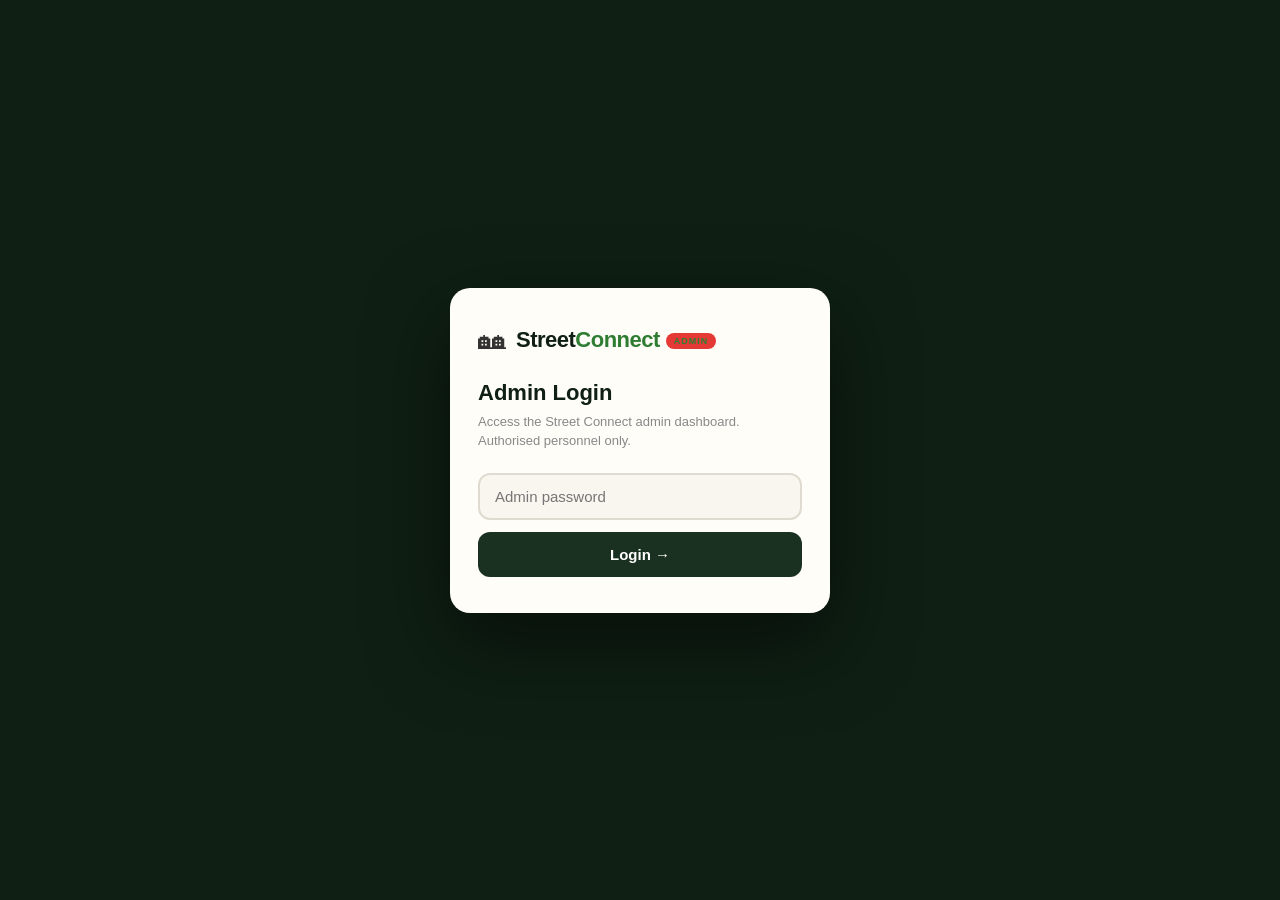
<file: admin.html>
<!DOCTYPE html>
<html lang="en">
<head>
<meta charset="UTF-8">
<meta name="viewport" content="width=device-width, initial-scale=1.0">
<title>Street Connect — Admin</title>
<style>
*{margin:0;padding:0;box-sizing:border-box;}
body{background:#0f1f13;font-family:-apple-system,BlinkMacSystemFont,'Segoe UI',sans-serif;min-height:100vh;color:#333;}

/* ── LOGIN ── */
.login-wrap{display:flex;align-items:center;justify-content:center;min-height:100vh;padding:20px;background:#0f1f13;}
.login-card{background:#fffdf8;border-radius:20px;padding:36px 28px;width:100%;max-width:380px;box-shadow:0 30px 80px rgba(0,0,0,0.5);}
.logo{display:flex;align-items:center;gap:10px;margin-bottom:24px;}
.logo-icon{font-size:28px;}
.logo-name{font-size:22px;font-weight:900;color:#0f1f13;letter-spacing:-0.5px;}
.logo-name span{color:#2e7d32;}
.admin-badge{background:#e53935;color:#fff;font-size:9px;padding:3px 8px;border-radius:10px;font-weight:700;letter-spacing:1px;margin-left:6px;vertical-align:middle;}
.login-card h2{font-size:22px;font-weight:900;color:#0f1f13;margin-bottom:6px;}
.login-card p{font-size:13px;color:#888;margin-bottom:22px;line-height:1.5;}
.login-card input{width:100%;border:2px solid #e0dbd0;border-radius:12px;padding:13px 15px;font-size:15px;font-family:inherit;color:#333;outline:none;margin-bottom:12px;background:#f9f6f0;transition:border-color 0.2s;}
.login-card input:focus{border-color:#1a3020;}
.login-btn{width:100%;background:#1a3020;color:#fff;border:none;border-radius:12px;padding:14px;font-size:15px;cursor:pointer;font-weight:700;font-family:inherit;transition:background 0.2s;}
.login-btn:hover{background:#2e7d32;}
.error-msg{color:#e53935;font-size:12px;margin-bottom:10px;display:none;background:#fff0f0;padding:8px 12px;border-radius:8px;border:1px solid #ffcdd2;}

/* ── DASHBOARD SHELL ── */
.dashboard{display:none;min-height:100vh;background:#0f1f13;}

/* ── HEADER ── */
.dash-header{background:#132418;padding:14px 24px;display:flex;justify-content:space-between;align-items:center;border-bottom:1px solid rgba(255,255,255,0.06);position:sticky;top:0;z-index:50;}
.dash-brand{display:flex;align-items:center;gap:10px;}
.dash-title{color:#fff;font-size:16px;font-weight:900;letter-spacing:-0.3px;}
.dash-sub{color:#4caf50;font-size:10px;margin-top:1px;letter-spacing:0.5px;}
.header-right{display:flex;align-items:center;gap:10px;}
.admin-user{font-size:11px;color:rgba(255,255,255,0.4);}
.logout-btn{background:rgba(255,255,255,0.08);border:1px solid rgba(255,255,255,0.15);color:rgba(255,255,255,0.7);border-radius:20px;padding:6px 14px;font-size:11px;cursor:pointer;font-family:inherit;transition:all 0.2s;}
.logout-btn:hover{background:rgba(255,255,255,0.15);}

/* ── NAV ── */
.admin-nav{background:#132418;padding:0 24px;display:flex;gap:2px;border-bottom:1px solid rgba(255,255,255,0.06);overflow-x:auto;scrollbar-width:none;}
.admin-nav::-webkit-scrollbar{display:none;}
.nav-btn{background:none;border:none;color:rgba(255,255,255,0.4);padding:12px 16px;font-size:11px;font-weight:700;cursor:pointer;font-family:inherit;border-bottom:2px solid transparent;white-space:nowrap;transition:all 0.2s;letter-spacing:0.5px;}
.nav-btn:hover{color:rgba(255,255,255,0.7);}
.nav-btn.active{color:#69f0ae;border-bottom-color:#69f0ae;}

/* ── CONTENT AREA ── */
.admin-content{padding:20px 24px;max-width:1100px;margin:0 auto;}

/* ── STATS GRID ── */
.stats-grid{display:grid;grid-template-columns:repeat(auto-fit,minmax(110px,1fr));gap:10px;margin-bottom:20px;}
.stat-card{background:#1a2a1d;border:1px solid rgba(255,255,255,0.06);border-radius:14px;padding:16px;text-align:center;}
.stat-num{font-size:28px;font-weight:900;color:#fff;}
.stat-label{font-size:9px;color:rgba(255,255,255,0.4);margin-top:4px;letter-spacing:1px;text-transform:uppercase;}
.stat-card.green .stat-num{color:#69f0ae;}
.stat-card.blue .stat-num{color:#4fc3f7;}
.stat-card.orange .stat-num{color:#ffb74d;}
.stat-card.red .stat-num{color:#ef9a9a;}
.stat-card.purple .stat-num{color:#ce93d8;}

/* ── CARDS ── */
.admin-card{background:#fffdf8;border-radius:14px;padding:16px;margin-bottom:14px;border:1px solid #ede8e0;}
.card-title{font-size:12px;font-weight:700;color:#1a3020;margin-bottom:14px;display:flex;justify-content:space-between;align-items:center;letter-spacing:0.5px;text-transform:uppercase;}
.section-label{font-size:9px;font-weight:700;color:rgba(255,255,255,0.3);letter-spacing:2px;text-transform:uppercase;margin-bottom:12px;}

/* ── SEARCH / FILTER ── */
.search-bar{display:flex;gap:8px;margin-bottom:14px;flex-wrap:wrap;}
.search-input{flex:1;min-width:180px;border:1.5px solid #e0dbd0;border-radius:10px;padding:9px 12px;font-size:13px;font-family:inherit;outline:none;color:#333;background:#f9f6f0;}
.search-input:focus{border-color:#1a3020;}
.filter-select{border:1.5px solid #e0dbd0;border-radius:10px;padding:9px 12px;font-size:12px;font-family:inherit;outline:none;color:#333;background:#f9f6f0;cursor:pointer;}

/* ── USER ROWS ── */
.user-row{display:flex;align-items:flex-start;gap:10px;padding:11px 0;border-bottom:1px solid #f0ece3;}
.user-row:last-child{border-bottom:none;}
.user-row.banned{opacity:0.45;}
.user-avatar{width:38px;height:38px;background:#1a3020;border-radius:50%;display:flex;align-items:center;justify-content:center;color:#69f0ae;font-size:15px;font-weight:700;flex-shrink:0;}
.user-info{flex:1;min-width:0;}
.user-name{font-size:13px;font-weight:700;color:#1a3020;white-space:nowrap;overflow:hidden;text-overflow:ellipsis;}
.user-addr{font-size:11px;color:#666;margin-top:1px;white-space:nowrap;overflow:hidden;text-overflow:ellipsis;}
.user-meta-row{font-size:10px;color:#aaa;margin-top:2px;}
.user-badges{display:flex;gap:4px;flex-wrap:wrap;margin-top:5px;}
.user-actions{display:flex;gap:5px;flex-shrink:0;flex-wrap:wrap;align-items:flex-start;margin-top:2px;}
.action-btn{border:none;border-radius:8px;padding:5px 10px;font-size:10px;cursor:pointer;font-weight:700;font-family:inherit;white-space:nowrap;transition:all 0.15s;}
.btn-verify{background:#e8f5e9;color:#2e7d32;}
.btn-verify:hover{background:#c8e6c9;}
.btn-ban{background:#fff8e1;color:#f57f17;}
.btn-ban:hover{background:#ffecb3;}
.btn-unban{background:#e3f2fd;color:#1565c0;}
.btn-delete{background:#fff0f0;color:#e53935;}
.btn-delete:hover{background:#ffcdd2;}
.btn-sm{background:#f5f0e8;color:#555;}

/* ── BADGE CHIPS ── */
.badge-chip{display:inline-flex;align-items:center;gap:3px;color:#fff;font-size:9px;padding:2px 7px;border-radius:10px;font-weight:700;letter-spacing:0.3px;}
.verified-tick{color:#4caf50;font-size:10px;}

/* ── BADGE SELECT ── */
.badge-select{border:1.5px solid #e0dbd0;border-radius:8px;padding:5px 8px;font-size:11px;font-family:inherit;outline:none;color:#333;background:#fff;cursor:pointer;}

/* ── FORMS ── */
.form-grid{display:grid;grid-template-columns:1fr 1fr;gap:10px;}
.form-group{display:flex;flex-direction:column;gap:5px;}
.form-group.full{grid-column:1/-1;}
.form-label{font-size:10px;font-weight:700;color:#555;letter-spacing:0.5px;text-transform:uppercase;}
.form-input{border:1.5px solid #e0dbd0;border-radius:10px;padding:10px 12px;font-size:13px;font-family:inherit;color:#333;outline:none;background:#f9f6f0;transition:border-color 0.2s;}
.form-input:focus{border-color:#1a3020;}
.form-select{border:1.5px solid #e0dbd0;border-radius:10px;padding:10px 12px;font-size:13px;font-family:inherit;color:#333;outline:none;background:#f9f6f0;cursor:pointer;}
.form-textarea{border:1.5px solid #e0dbd0;border-radius:10px;padding:10px 12px;font-size:13px;font-family:inherit;color:#333;outline:none;background:#f9f6f0;resize:vertical;min-height:80px;}
.submit-btn{background:#1a3020;color:#fff;border:none;border-radius:10px;padding:12px 20px;font-size:13px;font-weight:700;cursor:pointer;font-family:inherit;transition:background 0.2s;}
.submit-btn:hover{background:#2e7d32;}

/* ── ORG CARDS ── */
.org-card{border:1.5px solid #e0dbd0;border-radius:12px;padding:13px;margin-bottom:10px;display:flex;align-items:flex-start;gap:12px;background:#fff;}
.org-icon{width:46px;height:46px;border-radius:12px;display:flex;align-items:center;justify-content:center;font-size:22px;flex-shrink:0;}
.org-name{font-size:14px;font-weight:700;color:#1a3020;}
.org-type-label{font-size:10px;color:#888;margin-top:2px;}
.org-detail{font-size:11px;color:#666;margin-top:4px;line-height:1.5;}
.org-actions{margin-left:auto;display:flex;gap:6px;flex-shrink:0;}

/* ── REP ROWS ── */
.rep-row{display:flex;align-items:center;gap:10px;padding:10px 0;border-bottom:1px solid #f0ece3;}
.rep-row:last-child{border-bottom:none;}

/* ── INCIDENT ROWS ── */
.inc-row{display:flex;align-items:flex-start;gap:10px;padding:10px 0;border-bottom:1px solid #f0ece3;}
.inc-row:last-child{border-bottom:none;}
.inc-emoji{font-size:22px;flex-shrink:0;margin-top:1px;}

/* ── ANNOUNCEMENT FORM ── */
.pin-form{background:#f9f6f0;border-radius:12px;padding:14px;margin-bottom:14px;border:1px solid #e0dbd0;}

/* ── SUCCESS / INFO ── */
.success-msg{background:#e8f5e9;border:1px solid #a5d6a7;border-radius:10px;padding:10px 14px;font-size:12px;color:#2e7d32;margin-bottom:12px;display:none;}
.info-box{background:#e3f2fd;border:1px solid #90caf9;border-radius:10px;padding:10px 14px;font-size:12px;color:#1565c0;margin-bottom:12px;}

/* ── EMPTY ── */
.empty{text-align:center;padding:28px;color:#aaa;font-size:13px;line-height:1.8;}
.loading{text-align:center;padding:20px;color:#aaa;font-size:13px;}

/* ── REFRESH BTN ── */
.refresh-btn{background:#f5f0e8;border:none;border-radius:8px;padding:5px 11px;font-size:11px;cursor:pointer;color:#666;font-family:inherit;}
.refresh-btn:hover{background:#e0dbd0;}

/* ── DIVIDER ── */
.divider{height:1px;background:#f0ece3;margin:12px 0;}

@media(max-width:640px){
  .form-grid{grid-template-columns:1fr;}
  .admin-content{padding:14px 14px;}
  .dash-header,.admin-nav{padding-left:14px;padding-right:14px;}
  .stats-grid{grid-template-columns:repeat(3,1fr);}
  .user-actions{flex-direction:column;}
}
</style>
</head>
<body>

<!-- ── LOGIN ── -->
<div class="login-wrap" id="loginWrap">
  <div class="login-card">
    <div class="logo">
      <span class="logo-icon">🏘</span>
      <div>
        <div class="logo-name">Street<span>Connect</span><span class="admin-badge">ADMIN</span></div>
      </div>
    </div>
    <h2>Admin Login</h2>
    <p>Access the Street Connect admin dashboard. Authorised personnel only.</p>
    <div class="error-msg" id="loginError">Incorrect password. Try again.</div>
    <input type="password" id="passwordInput" placeholder="Admin password" onkeydown="if(event.key==='Enter')login()"/>
    <button class="login-btn" onclick="login()">Login →</button>
  </div>
</div>

<!-- ── DASHBOARD ── -->
<div class="dashboard" id="dashboard">

  <!-- Header -->
  <div class="dash-header">
    <div class="dash-brand">
      <span style="font-size:20px;">🏘</span>
      <div>
        <div class="dash-title">Street Connect <span style="color:#69f0ae;">Admin</span></div>
        <div class="dash-sub">MORETON BAY REGION · LIVE DASHBOARD</div>
      </div>
    </div>
    <div class="header-right">
      <span class="admin-user">Admin</span>
      <button class="logout-btn" onclick="logout()">Logout</button>
    </div>
  </div>

  <!-- Nav -->
  <div class="admin-nav">
    <button class="nav-btn active" onclick="showSection('overview',this)">📊 OVERVIEW</button>
    <button class="nav-btn" onclick="showSection('users',this)">👥 USERS</button>
    <button class="nav-btn" onclick="showSection('orgs',this)">🏛 ORGANISATIONS</button>
    <button class="nav-btn" onclick="showSection('reps',this)">⭐ REPS</button>
    <button class="nav-btn" onclick="showSection('content',this)">📋 CONTENT</button>
  </div>

  <div class="admin-content">

    <!-- ── OVERVIEW ── -->
    <div id="sec-overview">
      <div class="section-label" style="margin-top:4px;">OVERVIEW</div>
      <div class="stats-grid">
        <div class="stat-card green"><div class="stat-num" id="totalUsers">-</div><div class="stat-label">Total Users</div></div>
        <div class="stat-card"><div class="stat-num" id="todayUsers">-</div><div class="stat-label">Today</div></div>
        <div class="stat-card"><div class="stat-num" id="totalStreets">-</div><div class="stat-label">Streets</div></div>
        <div class="stat-card blue"><div class="stat-num" id="totalOrgs">-</div><div class="stat-label">Orgs</div></div>
        <div class="stat-card purple"><div class="stat-num" id="totalReps">-</div><div class="stat-label">Reps</div></div>
        <div class="stat-card red"><div class="stat-num" id="totalBanned">-</div><div class="stat-label">Banned</div></div>
      </div>
      <div class="admin-card">
        <div class="card-title">
          <span>Recent Signups</span>
          <button class="refresh-btn" onclick="loadUsers()">↻ Refresh</button>
        </div>
        <div id="overviewUsersList"><div class="loading">Loading...</div></div>
      </div>
    </div>

    <!-- ── USERS ── -->
    <div id="sec-users" style="display:none;">
      <div class="section-label" style="margin-top:4px;">USER MANAGEMENT</div>
      <div class="admin-card">
        <div class="card-title">All Accounts</div>
        <div class="search-bar">
          <input class="search-input" id="userSearch" placeholder="Search name, address, phone..." oninput="filterUsers()"/>
          <select class="filter-select" id="userFilter" onchange="filterUsers()">
            <option value="all">All accounts</option>
            <option value="unverified">• Unverified (Tier 0)</option>
            <option value="verified">✓ Verified (Tier 1)</option>
            <option value="trusted_lead">★ Trusted Lead (Tier 2)</option>
            <option value="resident">🏠 Residents</option>
            <option value="business">🏢 Business</option>
            <option value="council">🏛 Council</option>
            <option value="police">👮 Police</option>
            <option value="ses">🟠 SES</option>
            <option value="fire">🚒 Fire</option>
            <option value="banned">🚫 Banned</option>
          </select>
        </div>
        <div id="fullUsersList"><div class="loading">Loading...</div></div>
      </div>
    </div>

    <!-- ── ORGANISATIONS ── -->
    <div id="sec-orgs" style="display:none;">
      <div class="section-label" style="margin-top:4px;">ORGANISATIONS</div>
      <div class="info-box">ℹ️ Organisation profiles are stored locally. In production these will sync to your database and allow org accounts to post verified broadcasts.</div>
      <div class="admin-card">
        <div class="card-title">Create Organisation Profile</div>
        <div class="success-msg" id="orgSuccess">✓ Organisation profile created!</div>
        <div class="form-grid">
          <div class="form-group">
            <label class="form-label">Organisation Name</label>
            <input class="form-input" id="orgName" placeholder="e.g. Moreton Bay City Council"/>
          </div>
          <div class="form-group">
            <label class="form-label">Type</label>
            <select class="form-select" id="orgType">
              <option value="council">🏛 Council / Government</option>
              <option value="police">👮 Police</option>
              <option value="ses">🟠 SES</option>
              <option value="fire">🚒 Fire & Rescue</option>
              <option value="estate_manager">🏘 Estate Management</option>
              <option value="neighbourhood_rep">⭐ Neighbourhood Group</option>
              <option value="business">🏢 Local Business</option>
            </select>
          </div>
          <div class="form-group">
            <label class="form-label">Contact Email</label>
            <input class="form-input" id="orgContact" placeholder="contact@organisation.com.au"/>
          </div>
          <div class="form-group">
            <label class="form-label">Area / Jurisdiction</label>
            <input class="form-input" id="orgArea" placeholder="e.g. Moreton Bay Region"/>
          </div>
          <div class="form-group">
            <label class="form-label">Phone</label>
            <input class="form-input" id="orgPhone" placeholder="07 xxxx xxxx"/>
          </div>
          <div class="form-group">
            <label class="form-label">Website</label>
            <input class="form-input" id="orgWebsite" placeholder="https://"/>
          </div>
          <div class="form-group full">
            <label class="form-label">Description</label>
            <textarea class="form-textarea" id="orgDesc" placeholder="Brief description of this organisation and their role in the community..."></textarea>
          </div>
          <div class="form-group full">
            <button class="submit-btn" onclick="createOrg()">+ Create Organisation Profile</button>
          </div>
        </div>
      </div>
      <div class="admin-card">
        <div class="card-title">Registered Organisations</div>
        <div id="orgsList"><div class="empty">No organisations created yet.</div></div>
      </div>
    </div>

    <!-- ── REPS ── -->
    <div id="sec-reps" style="display:none;">
      <div class="section-label" style="margin-top:4px;">NEIGHBOURHOOD REPS & MANAGERS</div>
      <div class="admin-card">
        <div class="card-title">Assign Rep / Manager</div>
        <div class="success-msg" id="repSuccess">✓ Rep assigned and badge applied!</div>
        <div class="form-grid">
          <div class="form-group">
            <label class="form-label">Select User</label>
            <select class="form-select" id="repUserSelect">
              <option value="">Select a user...</option>
            </select>
          </div>
          <div class="form-group">
            <label class="form-label">Role</label>
            <select class="form-select" id="repRole">
              <option value="neighbourhood_rep">⭐ Neighbourhood Rep</option>
              <option value="estate_manager">🏘 Estate Manager</option>
              <option value="street_captain">🏠 Street Captain</option>
            </select>
          </div>
          <div class="form-group">
            <label class="form-label">Estate / Area</label>
            <select class="form-select" id="repEstate">
              <option value="summerstone">Summerstone Estate</option>
              <option value="montrose">Montrose</option>
              <option value="morayfield">Morayfield (General)</option>
              <option value="caboolture">Caboolture</option>
              <option value="narangba">Narangba</option>
              <option value="burpengary">Burpengary</option>
            </select>
          </div>
          <div class="form-group">
            <label class="form-label">Display Name (optional)</label>
            <input class="form-input" id="repDisplay" placeholder="e.g. Sarah · Summerstone Rep"/>
          </div>
          <div class="form-group full">
            <button class="submit-btn" onclick="assignRep()">+ Assign Rep</button>
          </div>
        </div>
      </div>
      <div class="admin-card">
        <div class="card-title">Current Reps & Managers</div>
        <div id="repsList"><div class="empty">No reps assigned yet.</div></div>
      </div>
    </div>

    <!-- ── CONTENT ── -->
    <div id="sec-content" style="display:none;">
      <div class="section-label" style="margin-top:4px;">CONTENT & MODERATION</div>

      <div class="admin-card">
        <div class="card-title">📌 Pin Announcement</div>
        <div class="pin-form">
          <div class="form-grid">
            <div class="form-group">
              <label class="form-label">Title</label>
              <input class="form-input" id="pinTitle" placeholder="e.g. Bin Day Change"/>
            </div>
            <div class="form-group">
              <label class="form-label">Target</label>
              <select class="form-select" id="pinEstate">
                <option value="all">All Estates</option>
                <option value="summerstone">Summerstone</option>
                <option value="montrose">Montrose</option>
              </select>
            </div>
            <div class="form-group full">
              <label class="form-label">Message</label>
              <textarea class="form-textarea" id="pinMessage" placeholder="Announcement content visible to residents..."></textarea>
            </div>
            <div class="form-group full">
              <button class="submit-btn" onclick="pinAnnouncement()">📌 Pin to App</button>
            </div>
          </div>
        </div>
      </div>

      <div class="admin-card">
        <div class="card-title">Pinned Announcements</div>
        <div id="pinnedList"><div class="empty">No pinned announcements.</div></div>
      </div>

      <div class="admin-card">
        <div class="card-title">Reported Incidents</div>
        <div class="info-box">ℹ️ Live incident management will be available once the incidents API is connected.</div>
        <div id="incidentsList"><div class="empty">No incidents reported yet.</div></div>
      </div>
    </div>

  </div><!-- /admin-content -->
</div><!-- /dashboard -->

<script>
var adminPassword='';
var allUsers=[];

// Single helper for all admin trust writes. Returns true on success, false on fail.
async function callAdminTrust(payload){
  try{
    var res=await fetch('/api/admin-trust',{
      method:'POST',
      headers:{'Content-Type':'application/json'},
      body:JSON.stringify(Object.assign({password:adminPassword},payload))
    });
    if(!res.ok){
      var err=await res.json().catch(function(){return {};});
      alert('Failed: '+(err.error||res.status));
      return false;
    }
    return true;
  }catch(e){
    alert('Network error. Try again.');
    return false;
  }
}
var orgProfiles=JSON.parse(localStorage.getItem('sc_admin_orgs')||'[]');
var repAssignments=JSON.parse(localStorage.getItem('sc_admin_reps')||'[]');
var pinnedAnnouncements=JSON.parse(localStorage.getItem('sc_admin_pins')||'[]');

// Trust + identity now live in the database (users table). No more localStorage for badges/bans.
var TRUST_TIERS={
  0:{label:'Unverified',color:'#9e9e9e',icon:'•'},
  1:{label:'Verified',color:'#2e7d32',icon:'✓'},
  2:{label:'Trusted Lead',color:'#0d47a1',icon:'★'}
};
var IDENTITY_TYPES={
  resident:{label:'Resident',color:'#1a3020',icon:'🏠'},
  business:{label:'Business',color:'#bf360c',icon:'🏢'},
  council:{label:'Council',color:'#1a3a6b',icon:'🏛'},
  police:{label:'Police',color:'#0d47a1',icon:'👮'},
  ses:{label:'SES',color:'#e65100',icon:'🟠'},
  fire:{label:'Fire & Rescue',color:'#c62828',icon:'🚒'}
};
// Convenience lookup for legacy code paths that referenced BADGE_TYPES (rep rows still use it).
var BADGE_TYPES=Object.assign({}, IDENTITY_TYPES, {
  estate_manager:{label:'Estate Manager',color:'#4a148c',icon:'🏘'},
  neighbourhood_rep:{label:'Neighbourhood Rep',color:'#2e7d32',icon:'⭐'},
  street_captain:{label:'Street Captain',color:'#006064',icon:'🏠'}
});

// ── LOGIN ──
function login(){
  var pw=document.getElementById('passwordInput').value;
  if(!pw)return;
  adminPassword=pw;
  loadUsers();
}

function logout(){
  adminPassword='';
  document.getElementById('dashboard').style.display='none';
  document.getElementById('loginWrap').style.display='flex';
  document.getElementById('passwordInput').value='';
}

async function loadUsers(){
  try{
    var res=await fetch('/api/get-users?password='+encodeURIComponent(adminPassword));
    if(res.status===401){
      var err=document.getElementById('loginError');
      err.style.display='block';
      err.textContent='Incorrect password. Try again.';
      return;
    }
    var data=await res.json();
    document.getElementById('loginError').style.display='none';
    document.getElementById('loginWrap').style.display='none';
    document.getElementById('dashboard').style.display='block';
    allUsers=data.users||[];
    renderAll();
  }catch(e){
    var err=document.getElementById('loginError');
    err.style.display='block';
    err.textContent='Connection error. Try again.';
  }
}

// ── NAVIGATION ──
function showSection(sec,btn){
  ['overview','users','orgs','reps','content'].forEach(function(s){
    document.getElementById('sec-'+s).style.display='none';
  });
  document.getElementById('sec-'+sec).style.display='block';
  document.querySelectorAll('.nav-btn').forEach(function(b){b.classList.remove('active');});
  if(btn)btn.classList.add('active');
}

// ── RENDER ALL ──
function renderAll(){
  updateStats();
  renderOverviewUsers();
  renderFullUsers();
  renderOrgs();
  renderReps();
  renderPinned();
  populateRepUserSelect();
}

// ── STATS ──
function updateStats(){
  document.getElementById('totalUsers').textContent=allUsers.length;
  var today=new Date().toDateString();
  var todayCount=allUsers.filter(function(u){return new Date(u.joined_at).toDateString()===today;}).length;
  document.getElementById('todayUsers').textContent=todayCount;
  var streets=[...new Set(allUsers.map(function(u){return u.street;}).filter(Boolean))];
  document.getElementById('totalStreets').textContent=streets.length;
  document.getElementById('totalOrgs').textContent=orgProfiles.length;
  document.getElementById('totalReps').textContent=repAssignments.length;
  document.getElementById('totalBanned').textContent=allUsers.filter(function(u){return u.is_banned;}).length;
}

// ── OVERVIEW USERS (recent 10) ──
function renderOverviewUsers(){
  var list=document.getElementById('overviewUsersList');
  if(!allUsers.length){list.innerHTML='<div class="empty">🏘 No signups yet. Share the app to get started!</div>';return;}
  list.innerHTML=allUsers.slice(0,10).map(function(u){return userRowHTML(u,true);}).join('');
}

// ── FULL USERS ──
function renderFullUsers(){
  var list=document.getElementById('fullUsersList');
  if(!allUsers.length){list.innerHTML='<div class="empty">No users yet.</div>';return;}
  list.innerHTML=allUsers.map(function(u){return userRowHTML(u,false);}).join('');
}

function filterUsers(){
  var q=(document.getElementById('userSearch').value||'').toLowerCase();
  var f=document.getElementById('userFilter').value;
  var filtered=allUsers.filter(function(u){
    var matchQ=!q||
      (u.address||'').toLowerCase().includes(q)||
      (u.phone||'').includes(q)||
      (u.display_name||'').toLowerCase().includes(q);
    var identity=u.identity_type||'resident';
    var isBanned=!!u.is_banned;
    var matchF=f==='all'||
      (f==='banned'&&isBanned)||
      (f==='unverified'&&Number(u.trust_tier||0)===0)||
      (f==='verified'&&Number(u.trust_tier||0)===1)||
      (f==='trusted_lead'&&Number(u.trust_tier||0)===2)||
      (f!=='banned'&&f!=='unverified'&&f!=='verified'&&f!=='trusted_lead'&&identity===f);
    return matchQ&&matchF;
  });
  var list=document.getElementById('fullUsersList');
  list.innerHTML=filtered.length
    ?filtered.map(function(u){return userRowHTML(u,false);}).join('')
    :'<div class="empty">No users match your search.</div>';
}

function userRowHTML(u,compact){
  var initial=(u.display_name||u.address||'?').charAt(0).toUpperCase();
  var date=new Date(u.joined_at).toLocaleDateString('en-AU',{day:'numeric',month:'short',hour:'2-digit',minute:'2-digit'});
  var tier=Number(u.trust_tier||0);
  var tt=TRUST_TIERS[tier]||TRUST_TIERS[0];
  var identity=u.identity_type||'resident';
  var it=IDENTITY_TYPES[identity]||IDENTITY_TYPES.resident;
  var isBanned=!!u.is_banned;
  var phone=u.phone?(u.phone.replace(/(\+61)(\d{3})(\d{3})(\d{3})/,'$1 $2 $3 $4')):'';
  var isRep=repAssignments.find(function(r){return r.phone===u.phone;});

  var chips='<span class="badge-chip" style="background:'+tt.color+'">'+tt.icon+' '+tt.label+'</span>'+
            ' <span class="badge-chip" style="background:'+it.color+'">'+it.icon+' '+it.label+'</span>';
  if(u.vouched_by){
    var voucher=allUsers.find(function(x){return x.phone===u.vouched_by;});
    var voucherName=voucher?(voucher.display_name||voucher.phone):u.vouched_by;
    chips+=' <span class="badge-chip" style="background:#37474f">🤝 Vouched by '+voucherName+'</span>';
  }
  if(isBanned)chips+=' <span class="badge-chip" style="background:#e53935">🚫 Banned</span>';
  if(isRep)chips+=' <span class="badge-chip" style="background:#2e7d32">⭐ '+isRep.estate+'</span>';

  var actions='';
  if(!compact){
    var phoneEsc=(u.phone||'').replace(/'/g,"\\'");
    actions='<div class="user-actions">'+
      '<select class="badge-select" onchange="setTrustTier(\''+phoneEsc+'\',this.value)" title="Trust tier">'+
        [0,1,2].map(function(t){
          return '<option value="'+t+'"'+(tier===t?' selected':'')+'>'+TRUST_TIERS[t].icon+' '+TRUST_TIERS[t].label+'</option>';
        }).join('')+
      '</select>'+
      '<select class="badge-select" onchange="setIdentity(\''+phoneEsc+'\',this.value)" title="Identity type">'+
        Object.keys(IDENTITY_TYPES).map(function(k){
          return '<option value="'+k+'"'+(identity===k?' selected':'')+'>'+IDENTITY_TYPES[k].icon+' '+IDENTITY_TYPES[k].label+'</option>';
        }).join('')+
      '</select>'+
      '<button class="action-btn btn-verify" onclick="vouchUser(\''+phoneEsc+'\')" title="Vouch as verified">🤝 Vouch</button>'+
      (isBanned
        ?'<button class="action-btn btn-unban" onclick="setBanned(\''+phoneEsc+'\',false)">Unban</button>'
        :'<button class="action-btn btn-ban" onclick="setBanned(\''+phoneEsc+'\',true)">Ban</button>'
      )+
      '<button class="action-btn btn-delete" onclick="deleteUser(\''+phoneEsc+'\')">Delete</button>'+
    '</div>';
  }

  return '<div class="user-row'+(isBanned?' banned':'')+'" id="urow_'+(u.phone||Math.random())+'">'+
    '<div class="user-avatar" style="background:'+it.color+'">'+initial+'</div>'+
    '<div class="user-info">'+
      '<div class="user-name">'+(u.display_name||'Neighbour')+'</div>'+
      '<div class="user-addr">'+(u.address||'Address not set')+'</div>'+
      '<div class="user-meta-row">'+date+(phone?' · '+phone:'')+'</div>'+
      '<div class="user-badges" style="margin-top:5px;">'+chips+'</div>'+
    '</div>'+
    actions+
  '</div>';
}

// ── TRUST / IDENTITY (database via /api/admin-trust) ──
async function setTrustTier(phone,tier){
  var ok=await callAdminTrust({action:'set-trust',phone:phone,value:Number(tier)});
  if(ok){var u=allUsers.find(function(x){return x.phone===phone;});if(u)u.trust_tier=Number(tier);renderAll();}
}
async function setIdentity(phone,type){
  var ok=await callAdminTrust({action:'set-identity',phone:phone,value:type});
  if(ok){var u=allUsers.find(function(x){return x.phone===phone;});if(u)u.identity_type=type;renderAll();}
}
async function setBanned(phone,isBanned){
  if(isBanned&&!confirm('Ban this user? They will not be able to post.'))return;
  var ok=await callAdminTrust({action:'set-banned',phone:phone,value:!!isBanned});
  if(ok){var u=allUsers.find(function(x){return x.phone===phone;});if(u)u.is_banned=!!isBanned;renderAll();}
}
async function vouchUser(phone){
  // Voucher: prompt the admin to pick a verified user (or themselves) as the voucher.
  // For simplicity, default voucher = "ADMIN" stored as a synthetic phone string for now.
  // (When admins have their own user record, this can pick from a dropdown.)
  var voucherPhone=prompt('Vouch this user as VERIFIED. Enter voucher phone (with +61), or leave blank to record as ADMIN:','');
  if(voucherPhone===null)return; // cancelled
  voucherPhone=voucherPhone.trim()||'ADMIN';
  var ok=await callAdminTrust({action:'vouch',phone:phone,voucher_phone:voucherPhone});
  if(ok){var u=allUsers.find(function(x){return x.phone===phone;});if(u){u.vouched_by=voucherPhone;u.trust_tier=1;}renderAll();}
}

function deleteUser(phone){
  if(!confirm('Permanently delete this user? This cannot be undone.'))return;
  // Production: fetch('/api/delete-user',{method:'DELETE',body:JSON.stringify({phone,password:adminPassword})})
  allUsers=allUsers.filter(function(u){return u.phone!==phone;});
  renderAll();
}

// ── ORGS ──
function createOrg(){
  var name=document.getElementById('orgName').value.trim();
  var type=document.getElementById('orgType').value;
  var contact=document.getElementById('orgContact').value.trim();
  var area=document.getElementById('orgArea').value.trim();
  var phone=document.getElementById('orgPhone').value.trim();
  var website=document.getElementById('orgWebsite').value.trim();
  var desc=document.getElementById('orgDesc').value.trim();
  if(!name){alert('Organisation name is required.');return;}
  var org={id:Date.now(),name,type,contact,area,phone,website,desc,created:new Date().toISOString()};
  orgProfiles.push(org);
  localStorage.setItem('sc_admin_orgs',JSON.stringify(orgProfiles));
  ['orgName','orgContact','orgArea','orgPhone','orgWebsite','orgDesc'].forEach(function(id){document.getElementById(id).value='';});
  var s=document.getElementById('orgSuccess');s.style.display='block';setTimeout(function(){s.style.display='none';},3000);
  renderAll();
}

function deleteOrg(id){
  if(!confirm('Delete this organisation profile?'))return;
  orgProfiles=orgProfiles.filter(function(o){return o.id!==id;});
  localStorage.setItem('sc_admin_orgs',JSON.stringify(orgProfiles));
  renderAll();
}

function renderOrgs(){
  var list=document.getElementById('orgsList');
  document.getElementById('totalOrgs').textContent=orgProfiles.length;
  if(!orgProfiles.length){list.innerHTML='<div class="empty">No organisations created yet.</div>';return;}
  list.innerHTML=orgProfiles.map(function(org){
    var bt=BADGE_TYPES[org.type]||BADGE_TYPES.council;
    var date=new Date(org.created).toLocaleDateString('en-AU',{day:'numeric',month:'short',year:'numeric'});
    return '<div class="org-card">'+
      '<div class="org-icon" style="background:'+bt.color+'22;color:'+bt.color+'">'+bt.icon+'</div>'+
      '<div style="flex:1;min-width:0;">'+
        '<div class="org-name">'+org.name+' <span class="badge-chip" style="background:'+bt.color+'">'+bt.icon+' '+bt.label+'</span> <span style="color:#4caf50;font-size:11px;" title="Verified">✓ Verified</span></div>'+
        (org.area?'<div class="org-type-label">📍 '+org.area+'</div>':'')+
        '<div class="org-detail">'+
          (org.contact?'✉️ '+org.contact+'<br>':'')+
          (org.phone?'📞 '+org.phone+'<br>':'')+
          (org.website?'🌐 <a href="'+org.website+'" target="_blank" style="color:#1565c0;">'+org.website+'</a><br>':'')+
          (org.desc?org.desc:'')+
        '</div>'+
        '<div style="font-size:10px;color:#aaa;margin-top:4px;">Created '+date+'</div>'+
      '</div>'+
      '<div class="org-actions">'+
        '<button class="action-btn btn-delete" onclick="deleteOrg('+org.id+')">Delete</button>'+
      '</div>'+
    '</div>';
  }).join('');
}

// ── REPS ──
function populateRepUserSelect(){
  var sel=document.getElementById('repUserSelect');
  if(!sel)return;
  sel.innerHTML='<option value="">Select a user...</option>'+
    allUsers.map(function(u){
      return '<option value="'+u.phone+'">'+(u.display_name||u.address||u.phone)+'</option>';
    }).join('');
}

function assignRep(){
  var phone=document.getElementById('repUserSelect').value;
  var estate=document.getElementById('repEstate').value;
  var role=document.getElementById('repRole').value;
  var display=document.getElementById('repDisplay').value.trim();
  if(!phone){alert('Please select a user.');return;}
  var user=allUsers.find(function(u){return u.phone===phone;});
  var rep={
    id:Date.now(),
    phone,estate,role,
    display:display||(user&&user.display_name)||phone,
    address:user&&user.address,
    assigned:new Date().toISOString()
  };
  repAssignments=repAssignments.filter(function(r){return r.phone!==phone;});
  repAssignments.push(rep);
  localStorage.setItem('sc_admin_reps',JSON.stringify(repAssignments));
  document.getElementById('repDisplay').value='';
  var s=document.getElementById('repSuccess');s.style.display='block';setTimeout(function(){s.style.display='none';},3000);
  renderAll();
}

function removeRep(phone){
  if(!confirm('Remove this rep assignment?'))return;
  repAssignments=repAssignments.filter(function(r){return r.phone!==phone;});
  localStorage.setItem('sc_admin_reps',JSON.stringify(repAssignments));
  renderAll();
}

function renderReps(){
  var list=document.getElementById('repsList');
  document.getElementById('totalReps').textContent=repAssignments.length;
  if(!repAssignments.length){list.innerHTML='<div class="empty">No reps assigned yet.</div>';return;}
  var ESTATE_NAMES={summerstone:'Summerstone Estate',montrose:'Montrose',morayfield:'Morayfield',caboolture:'Caboolture',narangba:'Narangba',burpengary:'Burpengary'};
  list.innerHTML=repAssignments.map(function(rep){
    var bt=BADGE_TYPES[rep.role]||BADGE_TYPES.neighbourhood_rep;
    var date=new Date(rep.assigned).toLocaleDateString('en-AU',{day:'numeric',month:'short'});
    return '<div class="rep-row">'+
      '<div class="user-avatar" style="background:'+bt.color+'">'+bt.icon+'</div>'+
      '<div class="user-info">'+
        '<div class="user-name">'+rep.display+'</div>'+
        '<div class="user-addr">'+(rep.address||rep.phone)+'</div>'+
        '<div class="user-badges" style="margin-top:4px;">'+
          '<span class="badge-chip" style="background:'+bt.color+'">'+bt.icon+' '+bt.label+'</span>'+
          ' <span class="badge-chip" style="background:#37474f">📍 '+(ESTATE_NAMES[rep.estate]||rep.estate)+'</span>'+
          ' <span style="color:#4caf50;font-size:10px;">✓ Verified</span>'+
        '</div>'+
        '<div style="font-size:10px;color:#aaa;margin-top:3px;">Assigned '+date+'</div>'+
      '</div>'+
      '<button class="action-btn btn-delete" onclick="removeRep(\''+rep.phone+'\')">Remove</button>'+
    '</div>';
  }).join('');
}

// ── CONTENT ──
function pinAnnouncement(){
  var title=document.getElementById('pinTitle').value.trim();
  var msg=document.getElementById('pinMessage').value.trim();
  var estate=document.getElementById('pinEstate').value;
  if(!title||!msg){alert('Title and message are required.');return;}
  var pin={id:Date.now(),title,message:msg,estate,created:new Date().toISOString()};
  pinnedAnnouncements.unshift(pin);
  localStorage.setItem('sc_admin_pins',JSON.stringify(pinnedAnnouncements));
  document.getElementById('pinTitle').value='';
  document.getElementById('pinMessage').value='';
  renderPinned();
}

function deletePin(id){
  if(!confirm('Remove this announcement?'))return;
  pinnedAnnouncements=pinnedAnnouncements.filter(function(p){return p.id!==id;});
  localStorage.setItem('sc_admin_pins',JSON.stringify(pinnedAnnouncements));
  renderPinned();
}

function renderPinned(){
  var list=document.getElementById('pinnedList');
  if(!pinnedAnnouncements.length){list.innerHTML='<div class="empty">No pinned announcements.</div>';return;}
  var ESTATE_NAMES={all:'All Estates',summerstone:'Summerstone Estate',montrose:'Montrose'};
  list.innerHTML=pinnedAnnouncements.map(function(pin){
    var date=new Date(pin.created).toLocaleDateString('en-AU',{day:'numeric',month:'short',hour:'2-digit',minute:'2-digit'});
    return '<div class="inc-row">'+
      '<div class="inc-emoji">📌</div>'+
      '<div style="flex:1;min-width:0;">'+
        '<div style="font-size:13px;font-weight:700;color:#1a3020;">'+pin.title+'</div>'+
        '<div style="font-size:12px;color:#555;margin-top:3px;line-height:1.5;">'+pin.message+'</div>'+
        '<div style="font-size:10px;color:#aaa;margin-top:4px;">'+date+' · '+(ESTATE_NAMES[pin.estate]||pin.estate)+'</div>'+
      '</div>'+
      '<button class="action-btn btn-delete" onclick="deletePin('+pin.id+')">Remove</button>'+
    '</div>';
  }).join('');
}
</script>
</body>
</html>
</file>
